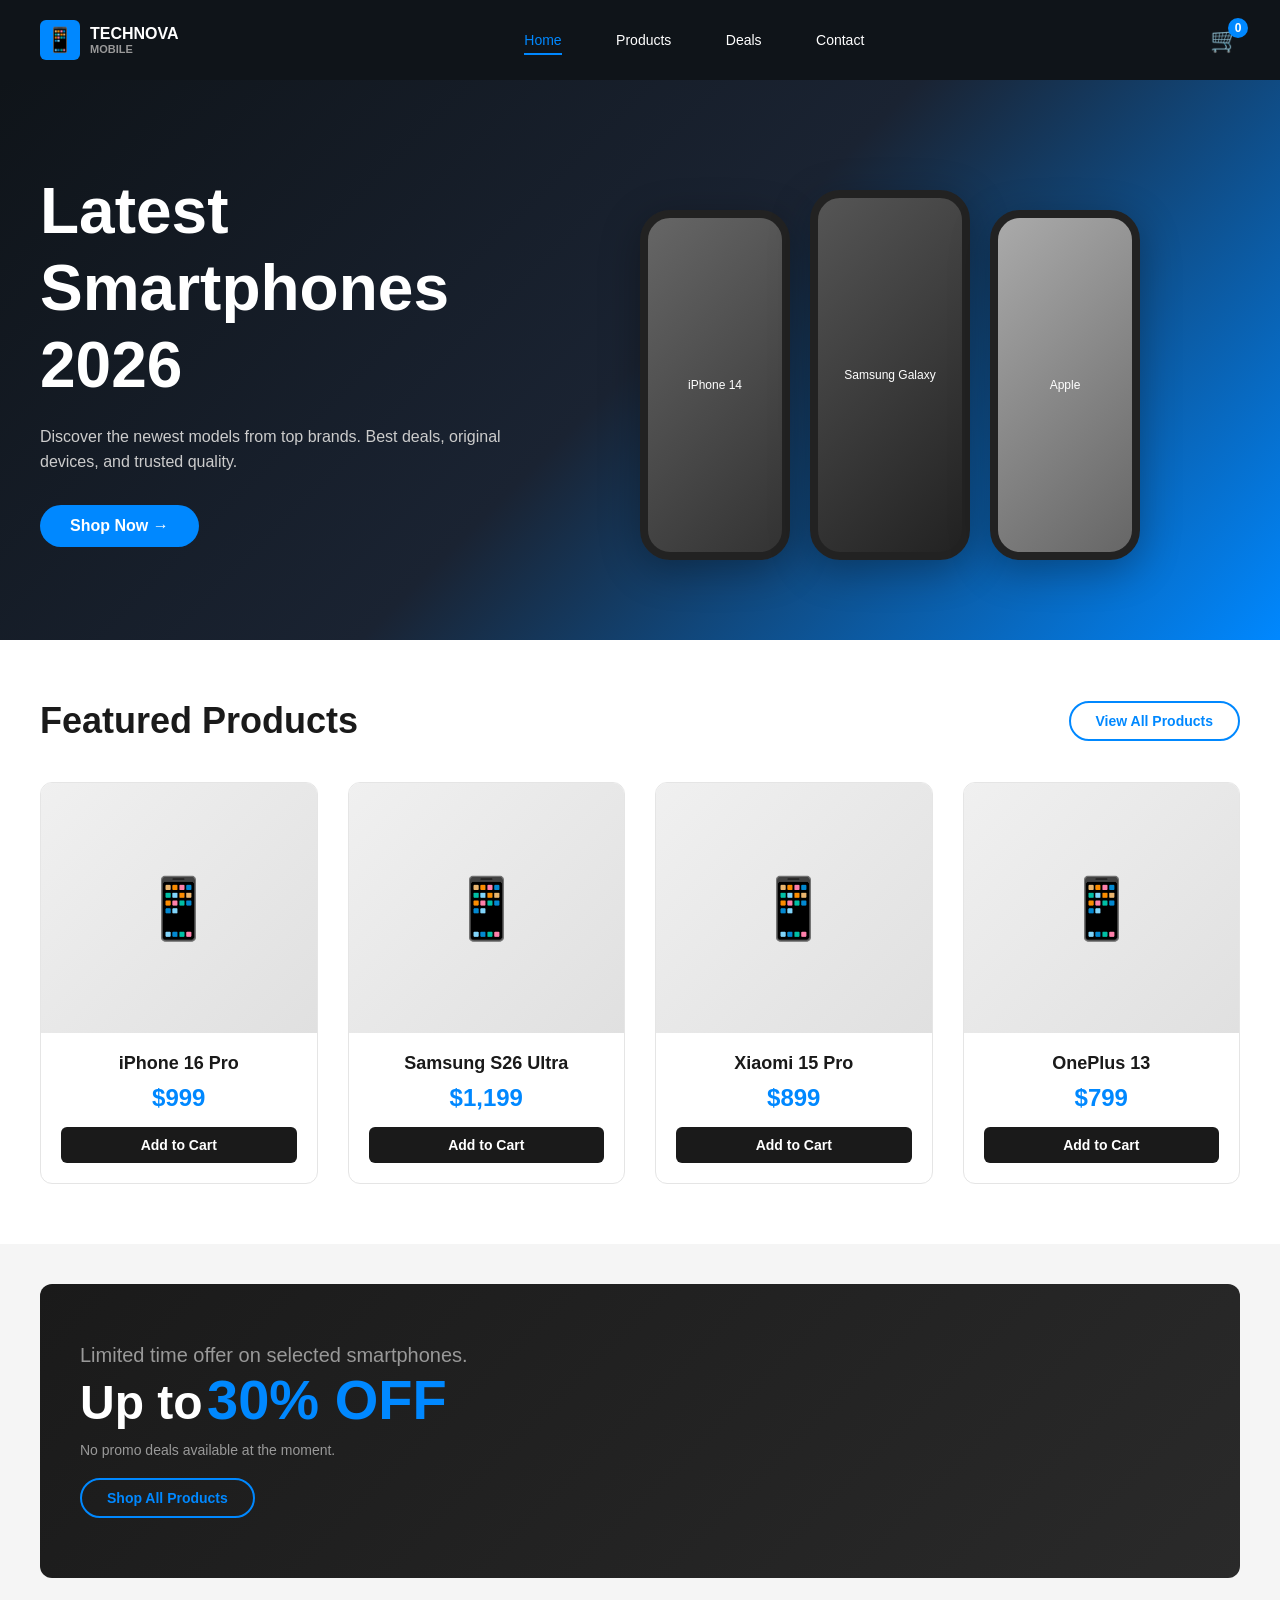
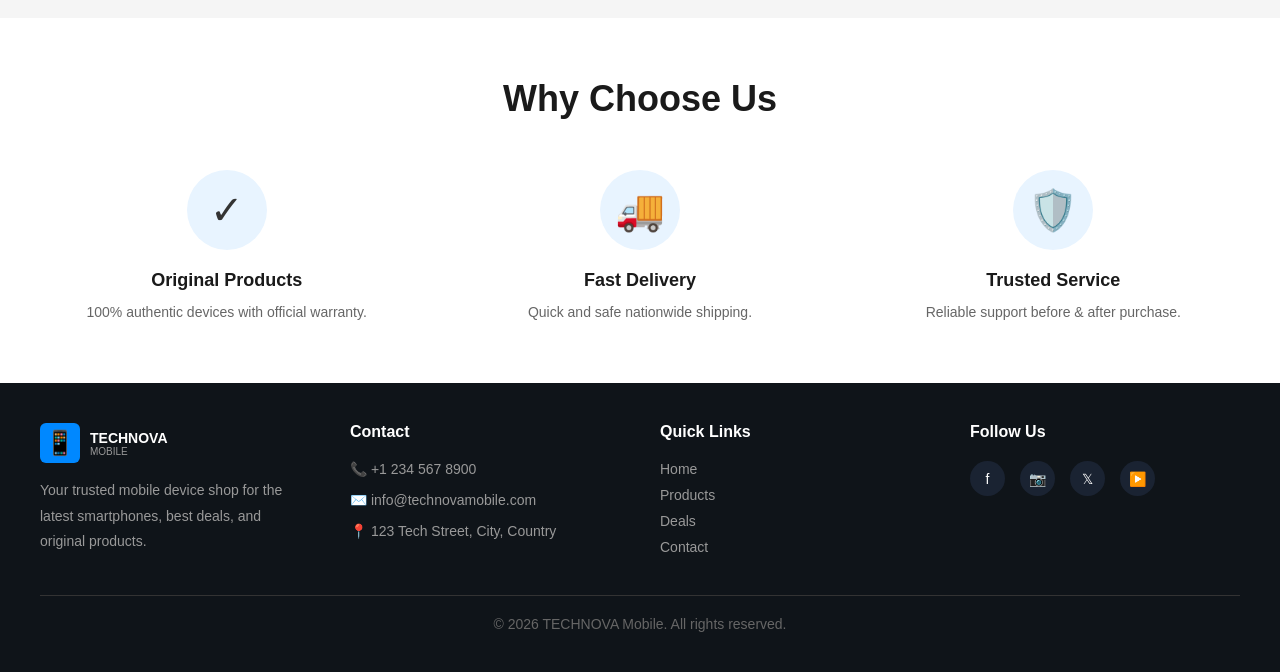
<file: Index.html>
<!DOCTYPE html>
<html lang="en">
<head>
    <meta charset="UTF-8">
    <meta name="viewport" content="width=device-width, initial-scale=1.0">
    <title>TECHNOVA Mobile - Latest Smartphones</title>
    <link rel="stylesheet" href="style.css">
</head>
<body>
    <!-- Header -->
    <header>
        <div class="logo">
            <div class="logo-icon">📱</div>
            <div>
                <div style="font-size: 16px;">TECHNOVA</div>
                <div style="font-size: 11px; color: #999;">MOBILE</div>
            </div>
        </div>
        <nav>
            <a href="#home">Home</a>
            <a href="#products">Products</a>
            <a href="#deals">Deals</a>
            <a href="#contact">Contact</a>
        </nav>
        <div class="cart-icon" onclick="toggleCart()">
            🛒
            <span class="cart-count" id="cart-count">0</span>
        </div>
    </header>

    <!-- Hero Section -->
    <section class="hero" id="home">
        <div class="hero-content">
            <h1>Latest Smartphones 2026</h1>
            <p>Discover the newest models from top brands. Best deals, original devices, and trusted quality.</p>
            <button class="shop-btn" onclick="window.location.href='products.html'">Shop Now →</button>
        </div>
        <div class="hero-images">
            <div class="phone-image">iPhone 14</div>
            <div class="phone-image center">Samsung Galaxy</div>
            <div class="phone-image light">Apple</div>
        </div>
    </section>

    <!-- Featured Products -->
    <section class="featured-section" id="products">
        <div class="section-header">
            <h2>Featured Products</h2>
            <button class="view-all-btn" onclick="window.location.href='products.html'">View All Products</button>
        </div>
        <div class="products-grid">
            <div class="product-card">
                <div class="product-image">📱</div>
                <div class="product-info">
                    <div class="product-name">iPhone 16 Pro</div>
                    <div class="product-price">$999</div>
                    <button class="add-to-cart-btn" onclick="addToCart('iPhone 16 Pro', 999)">Add to Cart</button>
                </div>
            </div>
            <div class="product-card">
                <div class="product-image">📱</div>
                <div class="product-info">
                    <div class="product-name">Samsung S26 Ultra</div>
                    <div class="product-price">$1,199</div>
                    <button class="add-to-cart-btn" onclick="addToCart('Samsung S26 Ultra', 1199)">Add to Cart</button>
                </div>
            </div>
            <div class="product-card">
                <div class="product-image">📱</div>
                <div class="product-info">
                    <div class="product-name">Xiaomi 15 Pro</div>
                    <div class="product-price">$899</div>
                    <button class="add-to-cart-btn" onclick="addToCart('Xiaomi 15 Pro', 899)">Add to Cart</button>
                </div>
            </div>
            <div class="product-card">
                <div class="product-image">📱</div>
                <div class="product-info">
                    <div class="product-name">OnePlus 13</div>
                    <div class="product-price">$799</div>
                    <button class="add-to-cart-btn" onclick="addToCart('OnePlus 13', 799)">Add to Cart</button>
                </div>
            </div>
        </div>
    </section>

    <!-- Promotional Banner -->
    <div class="promo-banner">
        <div class="promo-content">
            <div style="font-size: 20px; color: #999;">Limited time offer on selected smartphones.</div>
            <div>
                <span class="promo-text">Up to</span>
                <span class="promo-discount">30% OFF</span>
            </div>
            <div class="promo-description">Limited time offer on selected smartphones.</div>
            <button class="promo-btn" id="deals">Shop Deals</button>
        </div>
    </div>

    <!-- Why Choose Us -->
    <section class="why-choose-us">
        <h2>Why Choose Us</h2>
        <div class="features-grid">
            <div class="feature">
                <div class="feature-icon">✓</div>
                <h3>Original Products</h3>
                <p>100% authentic devices with official warranty.</p>
            </div>
            <div class="feature">
                <div class="feature-icon">🚚</div>
                <h3>Fast Delivery</h3>
                <p>Quick and safe nationwide shipping.</p>
            </div>
            <div class="feature">
                <div class="feature-icon">🛡️</div>
                <h3>Trusted Service</h3>
                <p>Reliable support before & after purchase.</p>
            </div>
        </div>
    </section>

    <!-- Footer -->
    <footer id="contact">
        <div class="footer-content">
            <div class="footer-section">
                <div style="display: flex; align-items: center; gap: 10px; margin-bottom: 15px;">
                    <div class="logo-icon">📱</div>
                    <div>
                        <div style="font-size: 14px; font-weight: 600;">TECHNOVA</div>
                        <div style="font-size: 10px; color: #999;">MOBILE</div>
                    </div>
                </div>
                <p>Your trusted mobile device shop for the latest smartphones, best deals, and original products.</p>
            </div>
            <div class="footer-section">
                <h3>Contact</h3>
                <div class="footer-contact">📞 +1 234 567 8900</div>
                <div class="footer-contact">✉️ info@technovamobile.com</div>
                <div class="footer-contact">📍 123 Tech Street, City, Country</div>
            </div>
            <div class="footer-section">
                <h3>Quick Links</h3>
                <a href="#home">Home</a>
                <a href="#products">Products</a>
                <a href="#deals">Deals</a>
                <a href="#contact">Contact</a>
            </div>
            <div class="footer-section">
                <h3>Follow Us</h3>
                <div class="social-icons">
                    <a href="#">f</a>
                    <a href="#">📷</a>
                    <a href="#">𝕏</a>
                    <a href="#">▶️</a>
                </div>
            </div>
        </div>
        <div class="footer-bottom">
            <p>&copy; 2026 TECHNOVA Mobile. All rights reserved.</p>
        </div>
    </footer>

    <!-- Cart Modal -->
    <div class="cart-modal" id="cart-modal">
        <div class="cart-panel">
            <div class="cart-header">
                <h2>Shopping Cart</h2>
                <button class="close-cart" onclick="toggleCart()">✕</button>
            </div>
            <div class="cart-items" id="cart-items">
                <div class="empty-cart">
                    <p>Your cart is empty</p>
                </div>
            </div>
            <div class="cart-footer">
                <div class="cart-total">
                    <span>Total:</span>
                    <span id="cart-total">$0</span>
                </div>
                <button class="checkout-btn" onclick="checkout()" id="checkout-btn" disabled>Proceed to Checkout</button>
            </div>
        </div>
    </div>

    <!-- Checkout Modal -->
    <div class="modal" id="checkout-modal">
        <div class="modal-content" style="max-width: 600px;">
            <div class="modal-header">
                <h2>Shipping Information</h2>
                <button class="close-btn" onclick="closeModal('checkout-modal')">✕</button>
            </div>
            <div class="modal-body">
                <input type="text" id="full-name" placeholder="Full Name" class="input-field" required>
                <input type="tel" id="phone-number" placeholder="Phone Number" class="input-field" required maxlength="11">
                <p class="input-note">Only digits allowed for mobile number. Postal code must be exactly 4 digits.</p>
                <select id="region" class="input-field" required>
                    <option value="">Select Region</option>
                    <option value="Luzon">Luzon</option>
                    <option value="Visayas">Visayas</option>
                    <option value="Mindanao">Mindanao</option>
                </select>
                <select id="province" class="input-field" required>
                    <option value="">Select Province</option>
                </select>
                <select id="city" class="input-field" required disabled>
                    <option value="">Select City / Municipality</option>
                </select>
                <input type="text" id="city-other" placeholder="Enter City / Municipality" class="input-field hidden-input">
                <input type="text" id="barangay" placeholder="Barangay" class="input-field" required>
                <input type="text" id="postal-code" placeholder="Postal Code" class="input-field" required maxlength="4">
                <input type="text" id="street-name" placeholder="Street Name" class="input-field" required>
                <input type="text" id="building" placeholder="Building (optional)" class="input-field">
                <input type="text" id="house-number" placeholder="House Number" class="input-field" required>
            </div>
            <div class="modal-footer">
                <button class="btn-cancel" onclick="closeModal('checkout-modal')">Cancel</button>
                <button class="btn-primary" onclick="submitOrder()">Place Order</button>
            </div>
        </div>
    </div>

    <script src="script.js"></script>
</body>
</html>
</file>
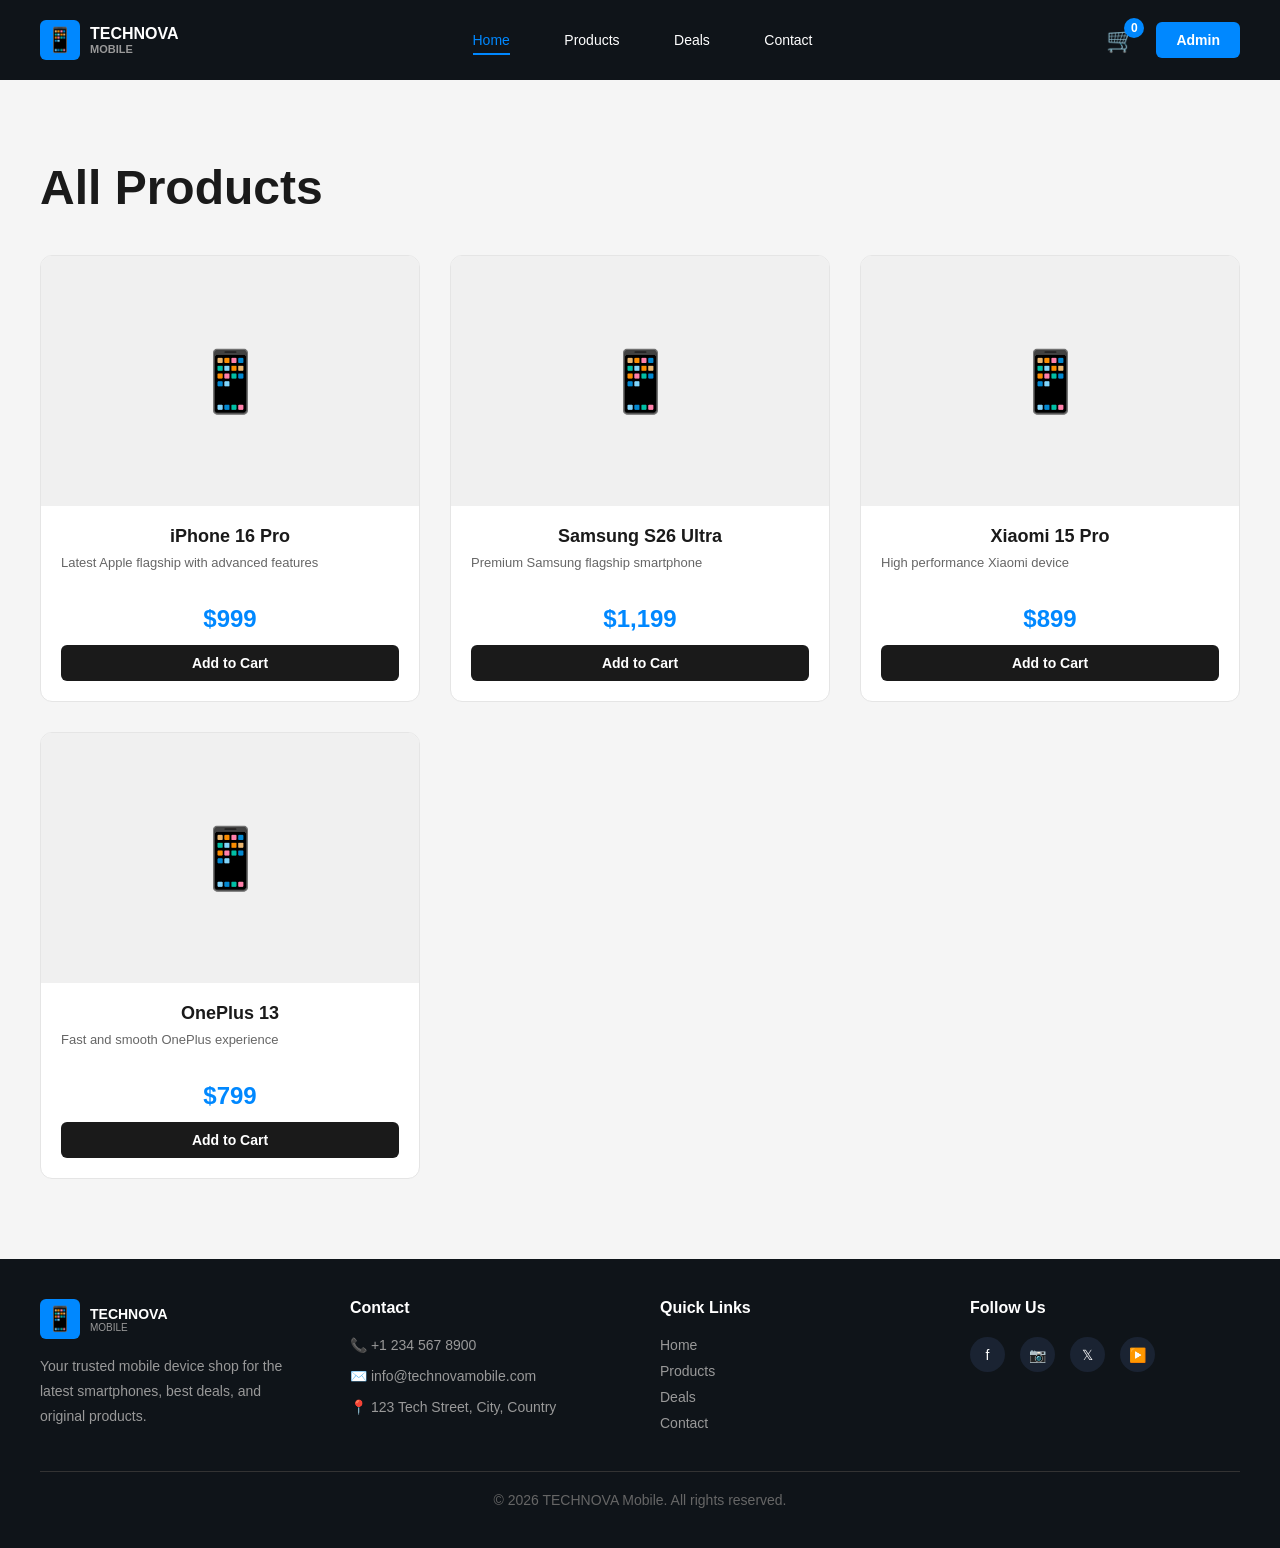
<file: products.html>
<!DOCTYPE html>
<html lang="en">
<head>
    <meta charset="UTF-8">
    <meta name="viewport" content="width=device-width, initial-scale=1.0">
    <title>All Products - TECHNOVA Mobile</title>
    <link rel="stylesheet" href="style.css">
    <link rel="stylesheet" href="products.css">
</head>
<body>
    <!-- Header -->
    <header>
        <div class="logo">
            <div class="logo-icon">📱</div>
            <div>
                <div style="font-size: 16px;">TECHNOVA</div>
                <div style="font-size: 11px; color: #999;">MOBILE</div>
            </div>
        </div>
        <nav>
            <a href="Index.html">Home</a>
            <a href="products.html">Products</a>
            <a href="#deals">Deals</a>
            <a href="#contact">Contact</a>
        </nav>
        <div style="display: flex; align-items: center; gap: 20px;">
            <div class="cart-icon" onclick="toggleCart()">
                🛒
                <span class="cart-count" id="cart-count">0</span>
            </div>
            <button class="admin-btn" onclick="openAdminLogin()">Admin</button>
        </div>
    </header>

    <!-- All Products Section -->
    <section class="all-products-section">
        <div class="products-header">
            <h1>All Products</h1>
            <button class="add-product-btn" id="add-product-btn" onclick="openAddProduct()" style="display: none;">+ Add Product</button>
        </div>
        
        <div class="products-grid-full" id="products-grid">
            <!-- Products will be loaded here -->
        </div>
    </section>

    <!-- Orders Section -->
    <section class="orders-section" id="orders-section" style="display: none;">
        <h2>Order Management</h2>
        <div id="orders-list">
            <!-- Orders will be loaded here -->
        </div>
    </section>

    <!-- Admin Login Modal -->
    <div class="modal" id="admin-login-modal">
        <div class="modal-content admin-login-modal">
            <div class="modal-header">
                <h2>Admin Login</h2>
                <button class="close-btn" onclick="closeModal('admin-login-modal')">✕</button>
            </div>
            <div class="modal-body">
                <input type="text" id="admin-username" placeholder="Username" class="input-field">
                <input type="password" id="admin-password" placeholder="Password" class="input-field">
                <div style="font-size: 12px; color: #999; margin-top: 10px; text-align: center;">
                    Demo: username: admin | password: admin123
                </div>
            </div>
            <div class="modal-footer">
                <button class="btn-cancel" onclick="closeModal('admin-login-modal')">Cancel</button>
                <button class="btn-primary" onclick="adminLogin()">Login</button>
            </div>
        </div>
    </div>

    <!-- Admin Logout Button (hidden until logged in) -->
    <div class="admin-panel" id="admin-panel" style="display: none;">
        <div class="admin-status">
            <span id="admin-name">Admin</span>
            <button onclick="adminLogout()" class="logout-btn">Logout</button>
        </div>
    </div>

    <!-- Edit Product Modal -->
    <div class="modal" id="edit-product-modal">
        <div class="modal-content edit-product-modal">
            <div class="modal-header">
                <h2>Edit Product</h2>
                <button class="close-btn" onclick="closeModal('edit-product-modal')">✕</button>
            </div>
            <div class="modal-body">
                <input type="text" id="edit-product-name" placeholder="Product Name" class="input-field">
                <input type="number" id="edit-product-price" placeholder="Price" class="input-field">
                <textarea id="edit-product-description" placeholder="Description" class="input-field" style="resize: vertical; min-height: 80px;"></textarea>
                <input type="number" id="edit-product-discount" placeholder="Promo Discount %" class="input-field" min="0" max="100">
                
                <label class="label-text">Product Image</label>
                <input type="file" id="edit-product-image" class="input-field" accept="image/*">
                <div class="image-preview" id="edit-image-preview"></div>
            </div>
            <div class="modal-footer">
                <button class="btn-cancel" onclick="closeModal('edit-product-modal')">Cancel</button>
                <button class="btn-danger" id="delete-product-btn" onclick="deleteProduct()">Delete</button>
                <button class="btn-primary" onclick="saveProduct()">Save Changes</button>
            </div>
        </div>
    </div>

    <!-- Add Product Modal -->
    <div class="modal" id="add-product-modal">
        <div class="modal-content edit-product-modal">
            <div class="modal-header">
                <h2>Add New Product</h2>
                <button class="close-btn" onclick="closeModal('add-product-modal')">✕</button>
            </div>
            <div class="modal-body">
                <input type="text" id="new-product-name" placeholder="Product Name" class="input-field">
                <input type="number" id="new-product-price" placeholder="Price" class="input-field">
                <textarea id="new-product-description" placeholder="Description" class="input-field" style="resize: vertical; min-height: 80px;"></textarea>
                <input type="number" id="new-product-discount" placeholder="Promo Discount %" class="input-field" min="0" max="100">
                
                <label class="label-text">Product Image</label>
                <input type="file" id="new-product-image" class="input-field" accept="image/*">
                <div class="image-preview" id="new-image-preview"></div>
            </div>
            <div class="modal-footer">
                <button class="btn-cancel" onclick="closeModal('add-product-modal')">Cancel</button>
                <button class="btn-primary" onclick="createProduct()">Add Product</button>
            </div>
        </div>
    </div>

    <!-- Cart Modal -->
    <div class="cart-modal" id="cart-modal">
        <div class="cart-panel">
            <div class="cart-header">
                <h2>Shopping Cart</h2>
                <button class="close-cart" onclick="toggleCart()">✕</button>
            </div>
            <div class="cart-items" id="cart-items">
                <div class="empty-cart">
                    <p>Your cart is empty</p>
                </div>
            </div>
            <div class="cart-footer">
                <div class="cart-total">
                    <span>Total:</span>
                    <span id="cart-total">$0</span>
                </div>
                <button class="checkout-btn" onclick="checkout()" id="checkout-btn" disabled>Proceed to Checkout</button>
            </div>
        </div>
    </div>

    <!-- Checkout Modal -->
    <div class="modal" id="checkout-modal">
        <div class="modal-content" style="max-width: 600px;">
            <div class="modal-header">
                <h2>Shipping Information</h2>
                <button class="close-btn" onclick="closeModal('checkout-modal')">✕</button>
            </div>
            <div class="modal-body">
                <input type="text" id="full-name" placeholder="Full Name" class="input-field" required>
                <input type="tel" id="phone-number" placeholder="Phone Number" class="input-field" required maxlength="11">
                <p class="input-note">Only digits allowed for mobile number. Postal code must be exactly 4 digits.</p>
                <select id="region" class="input-field" required>
                    <option value="">Select Region</option>
                    <option value="Luzon">Luzon</option>
                    <option value="Visayas">Visayas</option>
                    <option value="Mindanao">Mindanao</option>
                </select>
                <select id="province" class="input-field" required>
                    <option value="">Select Province</option>
                </select>
                <select id="city" class="input-field" required disabled>
                    <option value="">Select City / Municipality</option>
                </select>
                <input type="text" id="city-other" placeholder="Enter City / Municipality" class="input-field hidden-input">
                <input type="text" id="barangay" placeholder="Barangay" class="input-field" required>
                <input type="text" id="postal-code" placeholder="Postal Code" class="input-field" required maxlength="4">
                <input type="text" id="street-name" placeholder="Street Name" class="input-field" required>
                <input type="text" id="building" placeholder="Building (optional)" class="input-field">
                <input type="text" id="house-number" placeholder="House Number" class="input-field" required>
            </div>
            <div class="modal-footer">
                <button class="btn-cancel" onclick="closeModal('checkout-modal')">Cancel</button>
                <button class="btn-primary" onclick="submitOrder()">Place Order</button>
            </div>
        </div>
    </div>

    <!-- Footer -->
    <footer id="contact">
        <div class="footer-content">
            <div class="footer-section">
                <div style="display: flex; align-items: center; gap: 10px; margin-bottom: 15px;">
                    <div class="logo-icon">📱</div>
                    <div>
                        <div style="font-size: 14px; font-weight: 600;">TECHNOVA</div>
                        <div style="font-size: 10px; color: #999;">MOBILE</div>
                    </div>
                </div>
                <p>Your trusted mobile device shop for the latest smartphones, best deals, and original products.</p>
            </div>
            <div class="footer-section">
                <h3>Contact</h3>
                <div class="footer-contact">📞 +1 234 567 8900</div>
                <div class="footer-contact">✉️ info@technovamobile.com</div>
                <div class="footer-contact">📍 123 Tech Street, City, Country</div>
            </div>
            <div class="footer-section">
                <h3>Quick Links</h3>
                <a href="Index.html">Home</a>
                <a href="products.html">Products</a>
                <a href="#deals">Deals</a>
                <a href="#contact">Contact</a>
            </div>
            <div class="footer-section">
                <h3>Follow Us</h3>
                <div class="social-icons">
                    <a href="#">f</a>
                    <a href="#">📷</a>
                    <a href="#">𝕏</a>
                    <a href="#">▶️</a>
                </div>
            </div>
        </div>
        <div class="footer-bottom">
            <p>&copy; 2026 TECHNOVA Mobile. All rights reserved.</p>
        </div>
    </footer>

    <script src="products.js"></script>
</body>
</html>
</file>
<file: style.css>
* {
    margin: 0;
    padding: 0;
    box-sizing: border-box;
}

body {
    font-family: 'Segoe UI', Tahoma, Geneva, Verdana, sans-serif;
    color: #333;
    background-color: #f5f5f5;
}

/* Header & Navigation */
header {
    background-color: #0f1419;
    padding: 20px 40px;
    display: flex;
    justify-content: space-between;
    align-items: center;
    position: sticky;
    top: 0;
    z-index: 100;
}

.logo {
    display: flex;
    align-items: center;
    gap: 10px;
    color: white;
    font-weight: bold;
    font-size: 18px;
}

.logo-icon {
    width: 40px;
    height: 40px;
    background-color: #0088ff;
    border-radius: 6px;
    display: flex;
    align-items: center;
    justify-content: center;
    font-size: 24px;
}

nav a {
    color: white;
    text-decoration: none;
    margin: 0 25px;
    font-size: 14px;
    transition: color 0.3s;
}

nav a:first-child {
    color: #0088ff;
    border-bottom: 2px solid #0088ff;
    padding-bottom: 5px;
}

nav a:hover {
    color: #0088ff;
}

.cart-icon {
    color: white;
    font-size: 24px;
    cursor: pointer;
    position: relative;
}

.cart-count {
    position: absolute;
    top: -8px;
    right: -8px;
    background-color: #0088ff;
    color: white;
    border-radius: 50%;
    width: 20px;
    height: 20px;
    display: flex;
    align-items: center;
    justify-content: center;
    font-size: 12px;
    font-weight: bold;
}

/* Hero Section */
.hero {
    background: linear-gradient(135deg, #0f1419 0%, #1a2332 50%, #0088ff 100%);
    padding: 80px 40px;
    display: flex;
    justify-content: space-between;
    align-items: center;
    color: white;
    min-height: 500px;
}

.hero-content {
    flex: 1;
    max-width: 500px;
}

.hero h1 {
    font-size: 64px;
    font-weight: 700;
    margin-bottom: 20px;
    line-height: 1.2;
}

.hero p {
    font-size: 16px;
    margin-bottom: 30px;
    color: #ccc;
    line-height: 1.6;
}

.shop-btn {
    background-color: #0088ff;
    color: white;
    padding: 12px 30px;
    border: none;
    border-radius: 25px;
    cursor: pointer;
    font-size: 16px;
    font-weight: 600;
    transition: background-color 0.3s;
    display: inline-flex;
    align-items: center;
    gap: 8px;
}

.shop-btn:hover {
    background-color: #0066cc;
}

.hero-images {
    flex: 1;
    display: flex;
    justify-content: center;
    align-items: flex-end;
    gap: 20px;
    height: 400px;
}

.phone-image {
    width: 150px;
    height: 350px;
    background: linear-gradient(135deg, #666 0%, #333 100%);
    border-radius: 30px;
    display: flex;
    align-items: center;
    justify-content: center;
    color: white;
    font-size: 12px;
    text-align: center;
    padding: 10px;
    border: 8px solid #222;
    box-shadow: 0 10px 40px rgba(0, 0, 0, 0.3);
}

.phone-image.center {
    background: linear-gradient(135deg, #555 0%, #222 100%);
    width: 160px;
    height: 370px;
}

.phone-image.light {
    background: linear-gradient(135deg, #aaa 0%, #666 100%);
}

/* Featured Products Section */
.featured-section {
    padding: 60px 40px;
    background-color: white;
}

.section-header {
    display: flex;
    justify-content: space-between;
    align-items: center;
    margin-bottom: 40px;
}

.section-header h2 {
    font-size: 36px;
    font-weight: 700;
    color: #1a1a1a;
}

.view-all-btn {
    background: transparent;
    border: 2px solid #0088ff;
    color: #0088ff;
    padding: 10px 25px;
    border-radius: 25px;
    cursor: pointer;
    font-size: 14px;
    font-weight: 600;
    transition: all 0.3s;
}

.view-all-btn:hover {
    background-color: #0088ff;
    color: white;
}

.products-grid {
    display: grid;
    grid-template-columns: repeat(4, 1fr);
    gap: 30px;
}

.product-card {
    background-color: white;
    border-radius: 12px;
    overflow: hidden;
    text-align: center;
    transition: transform 0.3s, box-shadow 0.3s;
    border: 1px solid #e5e5e5;
}

.product-card:hover {
    transform: translateY(-5px);
    box-shadow: 0 10px 30px rgba(0, 136, 255, 0.1);
}

.product-image {
    width: 100%;
    height: 250px;
    background: linear-gradient(135deg, #f0f0f0 0%, #e0e0e0 100%);
    display: flex;
    align-items: center;
    justify-content: center;
    font-size: 60px;
    color: #333;
}

.product-info {
    padding: 20px;
}

.product-name {
    font-size: 18px;
    font-weight: 600;
    margin-bottom: 10px;
    color: #1a1a1a;
}

.product-price {
    font-size: 24px;
    color: #0088ff;
    font-weight: 700;
    margin-bottom: 15px;
}

.add-to-cart-btn {
    background-color: #1a1a1a;
    color: white;
    padding: 10px 20px;
    border: none;
    border-radius: 6px;
    cursor: pointer;
    font-size: 14px;
    font-weight: 600;
    transition: background-color 0.3s;
    width: 100%;
}

.add-to-cart-btn:hover {
    background-color: #0088ff;
}

/* Promotional Banner */
.promo-banner {
    background: linear-gradient(135deg, #1a1a1a 0%, #2a2a2a 100%);
    padding: 60px 40px;
    display: flex;
    justify-content: space-between;
    align-items: center;
    margin: 40px;
    border-radius: 12px;
    color: white;
    margin-top: 40px;
}

.promo-content {
    flex: 1;
}

.promo-text {
    font-size: 48px;
    font-weight: 700;
    margin-bottom: 10px;
}

.promo-discount {
    color: #0088ff;
    font-size: 56px;
    font-weight: 700;
}

.promo-description {
    font-size: 14px;
    color: #999;
    margin-top: 10px;
}

.promo-btn {
    background-color: transparent;
    border: 2px solid #0088ff;
    color: #0088ff;
    padding: 10px 25px;
    border-radius: 25px;
    cursor: pointer;
    font-size: 14px;
    font-weight: 600;
    margin-top: 20px;
    transition: all 0.3s;
}

.promo-btn:hover {
    background-color: #0088ff;
    color: white;
}

.promo-grid {
    display: grid;
    grid-template-columns: repeat(4, 1fr);
    gap: 30px;
    flex: 2;
}

/* Why Choose Us Section */
.why-choose-us {
    padding: 60px 40px;
    background-color: white;
}

.why-choose-us h2 {
    font-size: 36px;
    font-weight: 700;
    text-align: center;
    margin-bottom: 50px;
    color: #1a1a1a;
}

.features-grid {
    display: grid;
    grid-template-columns: repeat(3, 1fr);
    gap: 40px;
}

.feature {
    text-align: center;
}

.feature-icon {
    width: 80px;
    height: 80px;
    background-color: #e8f4ff;
    border-radius: 50%;
    margin: 0 auto 20px;
    display: flex;
    align-items: center;
    justify-content: center;
    font-size: 40px;
}

.feature h3 {
    font-size: 18px;
    font-weight: 600;
    margin-bottom: 10px;
    color: #1a1a1a;
}

.feature p {
    font-size: 14px;
    color: #666;
    line-height: 1.6;
}

/* Footer */
footer {
    background-color: #0f1419;
    color: white;
    padding: 40px;
}

.footer-content {
    display: grid;
    grid-template-columns: repeat(4, 1fr);
    gap: 40px;
    margin-bottom: 30px;
}

.footer-section h3 {
    font-size: 16px;
    font-weight: 700;
    margin-bottom: 20px;
    color: white;
}

.footer-section p {
    font-size: 14px;
    color: #999;
    line-height: 1.8;
}

.footer-section a {
    display: block;
    font-size: 14px;
    color: #999;
    text-decoration: none;
    margin-bottom: 10px;
    transition: color 0.3s;
}

.footer-section a:hover {
    color: #0088ff;
}

.footer-contact {
    display: flex;
    align-items: center;
    gap: 10px;
    margin-bottom: 15px;
    font-size: 14px;
    color: #999;
}

.social-icons {
    display: flex;
    gap: 15px;
    margin-top: 20px;
}

.social-icons a {
    display: inline-flex;
    align-items: center;
    justify-content: center;
    width: 35px;
    height: 35px;
    background-color: #1a2332;
    border-radius: 50%;
    color: white;
    text-decoration: none;
    transition: background-color 0.3s;
}

.social-icons a:hover {
    background-color: #0088ff;
}

.footer-bottom {
    border-top: 1px solid #333;
    padding-top: 20px;
    text-align: center;
    font-size: 14px;
    color: #666;
}

/* Responsive */
@media (max-width: 1200px) {
    .products-grid {
        grid-template-columns: repeat(2, 1fr);
    }
}

@media (max-width: 768px) {
    header {
        flex-direction: column;
        gap: 15px;
    }

    nav a {
        margin: 0 15px;
    }

    .hero {
        flex-direction: column;
        padding: 40px;
    }

    .hero h1 {
        font-size: 40px;
    }

    .hero-images {
        gap: 10px;
        height: 300px;
    }

    .phone-image {
        width: 100px;
        height: 250px;
    }

    .products-grid {
        grid-template-columns: 1fr;
    }

    .features-grid {
        grid-template-columns: 1fr;
    }

    .footer-content {
        grid-template-columns: repeat(2, 1fr);
    }
}

/* Cart Modal */
.cart-modal {
    display: none;
    position: fixed;
    top: 0;
    left: 0;
    width: 100%;
    height: 100%;
    background-color: rgba(0, 0, 0, 0.5);
    z-index: 200;
    align-items: flex-end;
}

.cart-modal.active {
    display: flex;
}

.cart-panel {
    background: white;
    width: 100%;
    max-width: 400px;
    height: 100%;
    overflow-y: auto;
    animation: slideUp 0.3s ease-out;
    display: flex;
    flex-direction: column;
}

@keyframes slideUp {
    from {
        transform: translateY(100%);
    }
    to {
        transform: translateY(0);
    }
}

.cart-header {
    padding: 20px;
    border-bottom: 1px solid #e5e5e5;
    display: flex;
    justify-content: space-between;
    align-items: center;
}

.cart-header h2 {
    font-size: 20px;
    font-weight: 700;
    color: #1a1a1a;
}

.close-cart {
    background: none;
    border: none;
    font-size: 24px;
    cursor: pointer;
    color: #666;
}

.cart-items {
    flex: 1;
    padding: 20px;
    display: flex;
    flex-direction: column;
    gap: 15px;
}

.cart-item {
    display: flex;
    gap: 15px;
    padding: 15px;
    background-color: #f9f9f9;
    border-radius: 8px;
}

.cart-item-image {
    width: 80px;
    height: 80px;
    background-color: #e5e5e5;
    border-radius: 8px;
    display: flex;
    align-items: center;
    justify-content: center;
    font-size: 40px;
    flex-shrink: 0;
}

.cart-item-details {
    flex: 1;
}

.cart-item-name {
    font-weight: 600;
    margin-bottom: 5px;
    color: #1a1a1a;
}

.cart-item-price {
    color: #0088ff;
    font-weight: 600;
    margin-bottom: 10px;
}

.cart-item-quantity {
    display: flex;
    align-items: center;
    gap: 8px;
}

.quantity-btn {
    background-color: white;
    border: 1px solid #ddd;
    width: 25px;
    height: 25px;
    border-radius: 4px;
    cursor: pointer;
    display: flex;
    align-items: center;
    justify-content: center;
    font-size: 14px;
    transition: border-color 0.3s;
}

.quantity-btn:hover {
    border-color: #0088ff;
    color: #0088ff;
}

.remove-btn {
    position: absolute;
    top: 10px;
    right: 10px;
    background: none;
    border: none;
    color: #999;
    cursor: pointer;
    font-size: 18px;
}

.cart-item {
    position: relative;
}

.empty-cart {
    display: flex;
    flex-direction: column;
    align-items: center;
    justify-content: center;
    height: 100%;
    text-align: center;
    color: #999;
}

.empty-cart p {
    font-size: 16px;
}

.cart-footer {
    padding: 20px;
    border-top: 1px solid #e5e5e5;
    background-color: #f9f9f9;
}

.cart-total {
    display: flex;
    justify-content: space-between;
    align-items: center;
    margin-bottom: 15px;
    font-size: 18px;
    font-weight: 700;
}

.checkout-btn {
    width: 100%;
    background-color: #0088ff;
    color: white;
    padding: 12px;
    border: none;
    border-radius: 6px;
    font-size: 16px;
    font-weight: 600;
    cursor: pointer;
    transition: background-color 0.3s;
}

.checkout-btn:hover {
    background-color: #0066cc;
}

.checkout-btn:disabled {
    background-color: #ccc;
    cursor: not-allowed;
}

@keyframes slideIn {
    from {
        transform: translateX(400px);
        opacity: 0;
    }
    to {
        transform: translateX(0);
        opacity: 1;
    }
}

@keyframes slideOut {
    from {
        transform: translateX(0);
        opacity: 1;
    }
    to {
        transform: translateX(400px);
        opacity: 0;
    }
}

/* Modals */
.modal {
    display: none;
    position: fixed;
    top: 0;
    left: 0;
    width: 100%;
    height: 100%;
    background-color: rgba(0, 0, 0, 0.5);
    z-index: 300;
    align-items: center;
    justify-content: center;
}

.modal.active {
    display: flex;
}

.modal-content {
    background: white;
    border-radius: 12px;
    width: 90%;
    max-width: 500px;
    max-height: 90vh;
    overflow-y: auto;
    box-shadow: 0 10px 40px rgba(0, 0, 0, 0.3);
}

.modal-header {
    padding: 20px;
    border-bottom: 1px solid #e5e5e5;
    display: flex;
    justify-content: space-between;
    align-items: center;
}

.modal-header h2 {
    font-size: 20px;
    font-weight: 700;
    color: #1a1a1a;
    margin: 0;
}

.close-btn {
    background: none;
    border: none;
    font-size: 24px;
    cursor: pointer;
    color: #666;
    padding: 0;
    width: 30px;
    height: 30px;
    display: flex;
    align-items: center;
    justify-content: center;
}

.close-btn:hover {
    color: #333;
}

.modal-body {
    padding: 20px;
    display: flex;
    flex-direction: column;
    gap: 15px;
}

.input-field {
    padding: 12px 15px;
    border: 1px solid #ddd;
    border-radius: 6px;
    font-size: 14px;
    font-family: inherit;
}

.input-note {
    font-size: 13px;
    color: #666;
    margin-top: -10px;
    margin-bottom: 10px;
}

.hidden-input {
    display: none;
}

.input-field:focus {
    outline: none;
    border-color: #0088ff;
    box-shadow: 0 0 0 3px rgba(0, 136, 255, 0.1);
}

.modal-footer {
    padding: 20px;
    border-top: 1px solid #e5e5e5;
    display: flex;
    justify-content: flex-end;
    gap: 10px;
}

.btn-primary {
    background-color: #0088ff;
    color: white;
    padding: 10px 25px;
    border: none;
    border-radius: 6px;
    cursor: pointer;
    font-size: 14px;
    font-weight: 600;
    transition: background-color 0.3s;
}

.btn-primary:hover {
    background-color: #0066cc;
}

.btn-cancel {
    background-color: #f0f0f0;
    color: #333;
    padding: 10px 25px;
    border: none;
    border-radius: 6px;
    cursor: pointer;
    font-size: 14px;
    font-weight: 600;
    transition: background-color 0.3s;
}

.btn-cancel:hover {
    background-color: #e0e0e0;
}
</file>
<file: products.css>
/* All Products Section */
.all-products-section {
    padding: 80px 40px;
    background-color: #f5f5f5;
    min-height: calc(100vh - 300px);
}

.products-header {
    display: flex;
    justify-content: space-between;
    align-items: center;
    margin-bottom: 40px;
}

.products-header h1 {
    font-size: 48px;
    font-weight: 700;
    color: #1a1a1a;
}

.add-product-btn {
    background-color: #0088ff;
    color: white;
    padding: 12px 25px;
    border: none;
    border-radius: 6px;
    cursor: pointer;
    font-size: 14px;
    font-weight: 600;
    transition: background-color 0.3s;
}

.add-product-btn:hover {
    background-color: #0066cc;
}

.products-grid-full {
    display: grid;
    grid-template-columns: repeat(auto-fill, minmax(280px, 1fr));
    gap: 30px;
}

.product-card-full {
    background-color: white;
    border-radius: 12px;
    overflow: hidden;
    text-align: center;
    transition: transform 0.3s, box-shadow 0.3s;
    border: 1px solid #e5e5e5;
    position: relative;
}

.product-card-full:hover {
    transform: translateY(-5px);
    box-shadow: 0 10px 30px rgba(0, 136, 255, 0.1);
}

.product-card-full .product-image-full {
    width: 100%;
    height: 250px;
    background-color: #f0f0f0;
    display: flex;
    align-items: center;
    justify-content: center;
    font-size: 60px;
    overflow: hidden;
}

.product-card-full .product-image-full img {
    width: 100%;
    height: 100%;
    object-fit: cover;
}

.product-card-full .product-info-full {
    padding: 20px;
}

.product-card-full .product-name-full {
    font-size: 18px;
    font-weight: 600;
    margin-bottom: 8px;
    color: #1a1a1a;
}

.product-card-full .product-description-full {
    font-size: 13px;
    color: #666;
    margin-bottom: 10px;
    min-height: 40px;
    text-align: left;
}

.product-card-full .product-price-full {
    font-size: 24px;
    color: #0088ff;
    font-weight: 700;
    margin-bottom: 12px;
}

.product-card-full .product-actions {
    display: flex;
    gap: 10px;
    flex-direction: column;
}

.product-card-full .btn-add-cart {
    background-color: #1a1a1a;
    color: white;
    padding: 10px 15px;
    border: none;
    border-radius: 6px;
    cursor: pointer;
    font-size: 14px;
    font-weight: 600;
    transition: background-color 0.3s;
    flex: 1;
}

.product-card-full .btn-add-cart:hover {
    background-color: #0088ff;
}

.product-card-full .btn-edit {
    background-color: #0088ff;
    color: white;
    padding: 8px 15px;
    border: none;
    border-radius: 6px;
    cursor: pointer;
    font-size: 13px;
    font-weight: 600;
    transition: background-color 0.3s;
    display: none;
}

.product-card-full .btn-edit:hover {
    background-color: #0066cc;
}

/* Modals */
.modal {
    display: none;
    position: fixed;
    top: 0;
    left: 0;
    width: 100%;
    height: 100%;
    background-color: rgba(0, 0, 0, 0.5);
    z-index: 300;
    align-items: center;
    justify-content: center;
}

.modal.active {
    display: flex;
}

.modal-content {
    background: white;
    border-radius: 12px;
    width: 90%;
    max-width: 500px;
    max-height: 90vh;
    overflow-y: auto;
    box-shadow: 0 10px 40px rgba(0, 0, 0, 0.3);
}

.admin-login-modal {
    max-width: 400px;
}

.edit-product-modal {
    max-width: 550px;
}

.modal-header {
    padding: 20px;
    border-bottom: 1px solid #e5e5e5;
    display: flex;
    justify-content: space-between;
    align-items: center;
}

.modal-header h2 {
    font-size: 20px;
    font-weight: 700;
    color: #1a1a1a;
    margin: 0;
}

.close-btn {
    background: none;
    border: none;
    font-size: 24px;
    cursor: pointer;
    color: #666;
    padding: 0;
    width: 30px;
    height: 30px;
    display: flex;
    align-items: center;
    justify-content: center;
}

.close-btn:hover {
    color: #333;
}

.modal-body {
    padding: 20px;
    display: flex;
    flex-direction: column;
    gap: 15px;
}

.input-field {
    padding: 12px 15px;
    border: 1px solid #ddd;
    border-radius: 6px;
    font-size: 14px;
    font-family: inherit;
}

.input-field:focus {
    outline: none;
    border-color: #0088ff;
    box-shadow: 0 0 0 3px rgba(0, 136, 255, 0.1);
}

.label-text {
    font-size: 14px;
    font-weight: 600;
    color: #1a1a1a;
    margin-top: 5px;
}

.image-preview {
    width: 100%;
    height: 200px;
    background-color: #f5f5f5;
    border-radius: 6px;
    display: flex;
    align-items: center;
    justify-content: center;
    border: 2px dashed #ddd;
    overflow: hidden;
}

.image-preview img {
    width: 100%;
    height: 100%;
    object-fit: cover;
}

.modal-footer {
    padding: 20px;
    border-top: 1px solid #e5e5e5;
    display: flex;
    justify-content: flex-end;
    gap: 10px;
}

.btn-primary {
    background-color: #0088ff;
    color: white;
    padding: 10px 25px;
    border: none;
    border-radius: 6px;
    cursor: pointer;
    font-size: 14px;
    font-weight: 600;
    transition: background-color 0.3s;
}

.btn-primary:hover {
    background-color: #0066cc;
}

.btn-cancel {
    background-color: #f0f0f0;
    color: #333;
    padding: 10px 25px;
    border: none;
    border-radius: 6px;
    cursor: pointer;
    font-size: 14px;
    font-weight: 600;
    transition: background-color 0.3s;
}

.btn-cancel:hover {
    background-color: #e0e0e0;
}

.btn-danger {
    background-color: #ff4444;
    color: white;
    padding: 10px 20px;
    border: none;
    border-radius: 6px;
    cursor: pointer;
    font-size: 14px;
    font-weight: 600;
    transition: background-color 0.3s;
}

.btn-danger:hover {
    background-color: #dd0000;
}

/* Admin Panel */
.admin-panel {
    position: fixed;
    top: 80px;
    right: 20px;
    background-color: #0088ff;
    color: white;
    padding: 15px 20px;
    border-radius: 6px;
    z-index: 250;
    display: flex;
    align-items: center;
    gap: 15px;
}

.admin-panel.active {
    display: flex;
}

.admin-status {
    display: flex;
    align-items: center;
    gap: 15px;
}

.logout-btn {
    background-color: rgba(255, 255, 255, 0.2);
    color: white;
    padding: 8px 15px;
    border: 1px solid white;
    border-radius: 4px;
    cursor: pointer;
    font-size: 12px;
    font-weight: 600;
    transition: all 0.3s;
}

.logout-btn:hover {
    background-color: rgba(255, 255, 255, 0.3);
}

.admin-btn {
    background-color: #0088ff;
    color: white;
    padding: 10px 20px;
    border: none;
    border-radius: 6px;
    cursor: pointer;
    font-size: 14px;
    font-weight: 600;
    transition: background-color 0.3s;
}

.admin-btn:hover {
    background-color: #0066cc;
}

/* Responsive */
@media (max-width: 768px) {
    .all-products-section {
        padding: 40px 20px;
    }

    .products-header {
        flex-direction: column;
        align-items: flex-start;
        gap: 15px;
    }

    .products-header h1 {
        font-size: 32px;
    }

    .products-grid-full {
        grid-template-columns: repeat(auto-fill, minmax(250px, 1fr));
        gap: 20px;
    }

    .modal-content {
        width: 95%;
    }
}

/* Orders Section */
.orders-section {
    padding: 40px;
    background-color: white;
    margin-top: 40px;
}

.orders-section h2 {
    font-size: 36px;
    font-weight: 700;
    text-align: center;
    margin-bottom: 40px;
    color: #1a1a1a;
}

.order-card {
    border: 1px solid #e5e5e5;
    border-radius: 8px;
    padding: 20px;
    margin-bottom: 20px;
    background-color: #f9f9f9;
}

.order-header {
    display: flex;
    justify-content: space-between;
    align-items: center;
    margin-bottom: 15px;
}

.order-header h3 {
    font-size: 18px;
    font-weight: 600;
    color: #1a1a1a;
}

.order-status {
    padding: 5px 10px;
    border-radius: 4px;
    font-size: 12px;
    font-weight: bold;
}

.status-pending { background-color: #fff3cd; color: #856404; }
.status-accepted { background-color: #d4edda; color: #155724; }
.status-rejected { background-color: #f8d7da; color: #721c24; }

.order-details p {
    margin: 5px 0;
    font-size: 14px;
}

.order-actions {
    margin-top: 15px;
    display: flex;
    gap: 10px;
}
</file>
